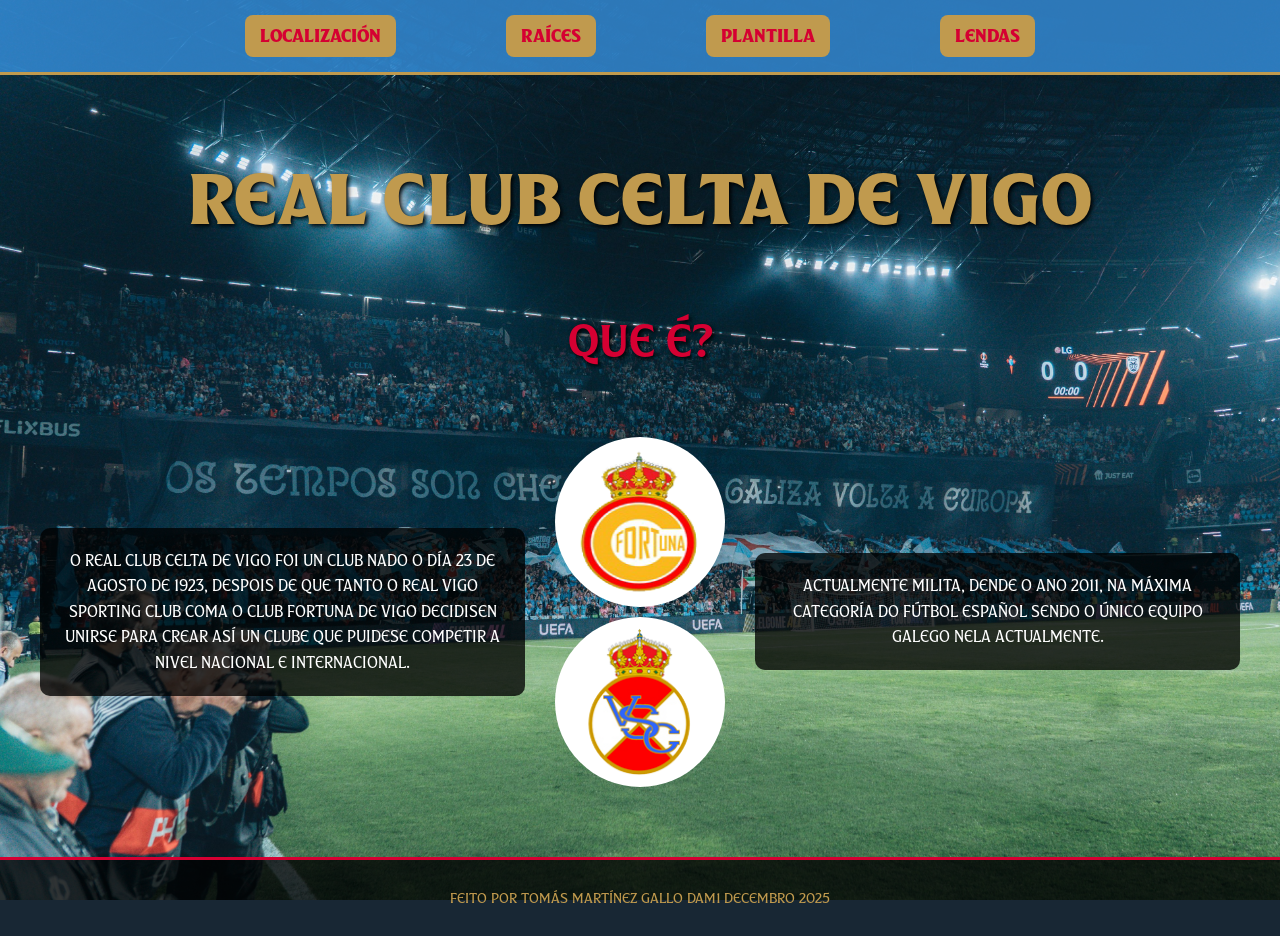
<file: index.html>
<!DOCTYPE html>
<html>

<head>
    <meta charset="utf-8">
    <meta name="viewport" content="width=device-width, initial-scale=1.0">
    <title>RC Celta</title>
    <link rel="stylesheet" type="text/css" href="Principal.css">
    <link rel="icon" type="img/vnd.microsoft.icon" href="./img/favicon.jpg">
</head>

<body>
    <header class="header">
        <nav class="nav-menu">
            <a href="./html/Localización.html">Localización</a>
            <a href="./html/Raíces.html">Raíces</a>
            <a href="./html/Plantilla.html">Plantilla</a>
            <a href="./html/Lendas.html">Lendas</a>
        </nav>
    </header>
    <main class="main-content">

        <h1 class="h1">Real Club Celta de Vigo</h1>
        <h2 class="h2">Que é?</h2>
        <div class="grid-layout">

            <p class="text-block-1">O Real Club Celta de Vigo foi un club nado o día 23 de agosto de 1923,
                despois de que tanto o Real
                Vigo Sporting
                Club coma o Club Fortuna de Vigo decidisen unirse para crear así un clube que puidese competir a nivel
                nacional
                e internacional.</p>

            <div class="image-stack">
                <img id="RCFV" src="./img/RCFV.png" alt="Escudo del Real Club Fortuna de Vigo" class="club-image">
                <img id="RVSC" src="./img/RVSC.png" alt="Escudo del Real Vigo Sporting Club" class="club-image">
            </div>

            <p class="text-block-2">Actualmente milita, dende o ano 2011, na máxima categoría do fútbol español sendo o
                único
                equipo
                galego nela
                actualmente.</p>
        </div>
    </main>
    <footer class="footer">
        <p>Feito por Tomás Martínez Gallo DAM1 Decembro 2025</p>
    </footer>
</body>

</html>
</file>
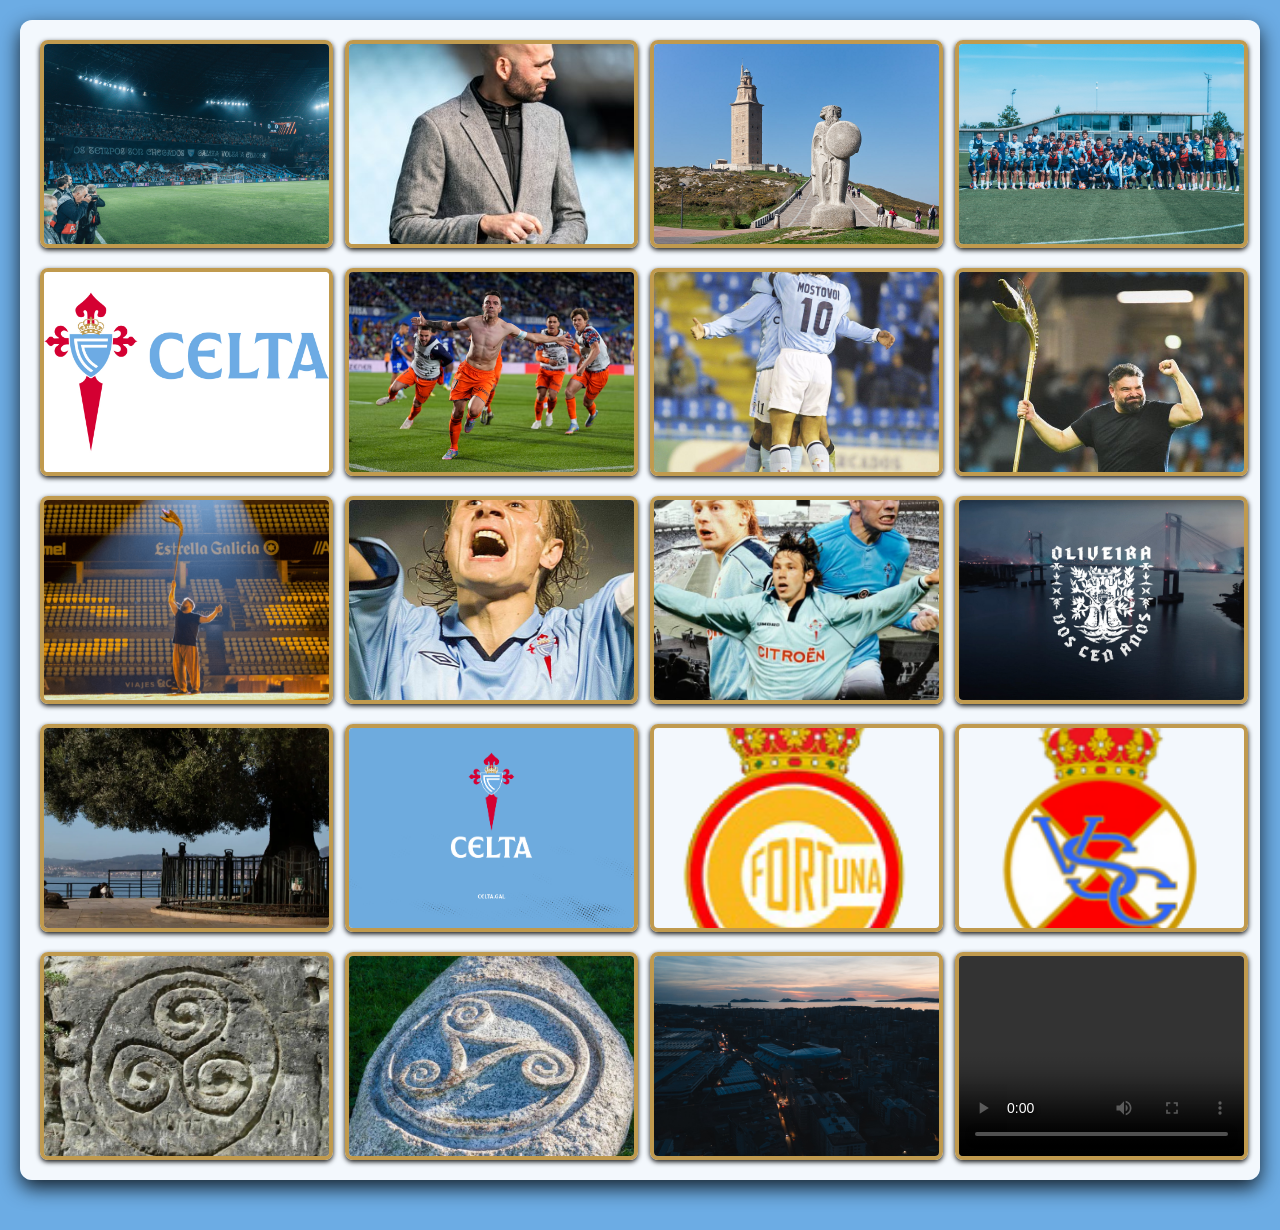
<file: html/Imagenes.html>
<!DOCTYPE html>
<html>

<head>
    <meta charset="utf-8">
    <meta name="viewport" content="width=device-width, initial-scale=1.0">
    <title>Galería</title>
    <style>
        /*En 67% de la página de google se ve perfecto, lo importante es el html principal 👍 */
        body {
            font-family: sans-serif;
            background-color: #6CACE4;
            margin: 0;
            padding: 20px 0;
            min-height: 100vh;
        }

        .titulo {
            text-align: center;
            color: #D50032;
            margin-bottom: 30px;
            font-size: 2.5em;
            text-shadow: 2px 2px 4px #000000eb;
        }

        .galeria {
            display: grid;
            grid-template-columns: repeat(auto-fit, minmax(250px, 1fr));
            gap: 20px;
            width: 100%;
            max-width: 1200px;
            margin: 0 auto;
            padding: 20px;
            background-color: #FFFFFFeb;
            border-radius: 12px;
            box-shadow: 0 8px 20px #000000ce;
        }

        .galeria img,
        .galeria video {
            width: 100%;
            height: 200px;
            object-fit: cover;
            border-radius: 8px;
            border: 4px solid #C09A4E;
            box-shadow: 0 2px 5px #000000eb;
            transition: transform 0.3s ease, box-shadow 0.3s ease, border-color 0.3s ease;
            display: block;
            cursor: pointer;
        }

        .galeria img:hover,
        .galeria video:hover {
            transform: scale(1.03);
            box-shadow: 0 10px 20px #000000b8;
            border-color: #D50032;
        }

        @media (max-width: 600px) {
            .galeria {
                grid-template-columns: 1fr;
                padding: 10px;
                gap: 15px;
            }

            .galeria img,
            .galeria video {
                height: 180px;
            }
        }
    </style>
</head>

<body class="titulo">
    <div class="galeria">
        <img src="../img/balaidos.jfif">
        <img src="../img/botella.jfif">
        <img src="../img/breogan.jpg">
        <img src="../img/equipo.jfif">
        <img src="../img/favicon.jpg">
        <img src="../img/goat.png">
        <img src="../img/idolo.jfif">
        <img src="../img/karnyx.jfif">
        <img src="../img/karnyx.png">
        <img src="../img/karpin.jfif">
        <img src="../img/lendas.avif">
        <img src="../img/oliveira.jpg">
        <img src="../img/oliveira.webp">
        <img src="../img/RCCV.png">
        <img src="../img/RCFV.png">
        <img src="../img/RVSC.png">
        <img src="../img/trisquel.jpg">
        <img src="../img/trisquel.webp">
        <img src="../img/vigo.jfif">
        <video src="../img/pequenoDeus.mp4" controls>
    </div>
</body>

</html>
</file>
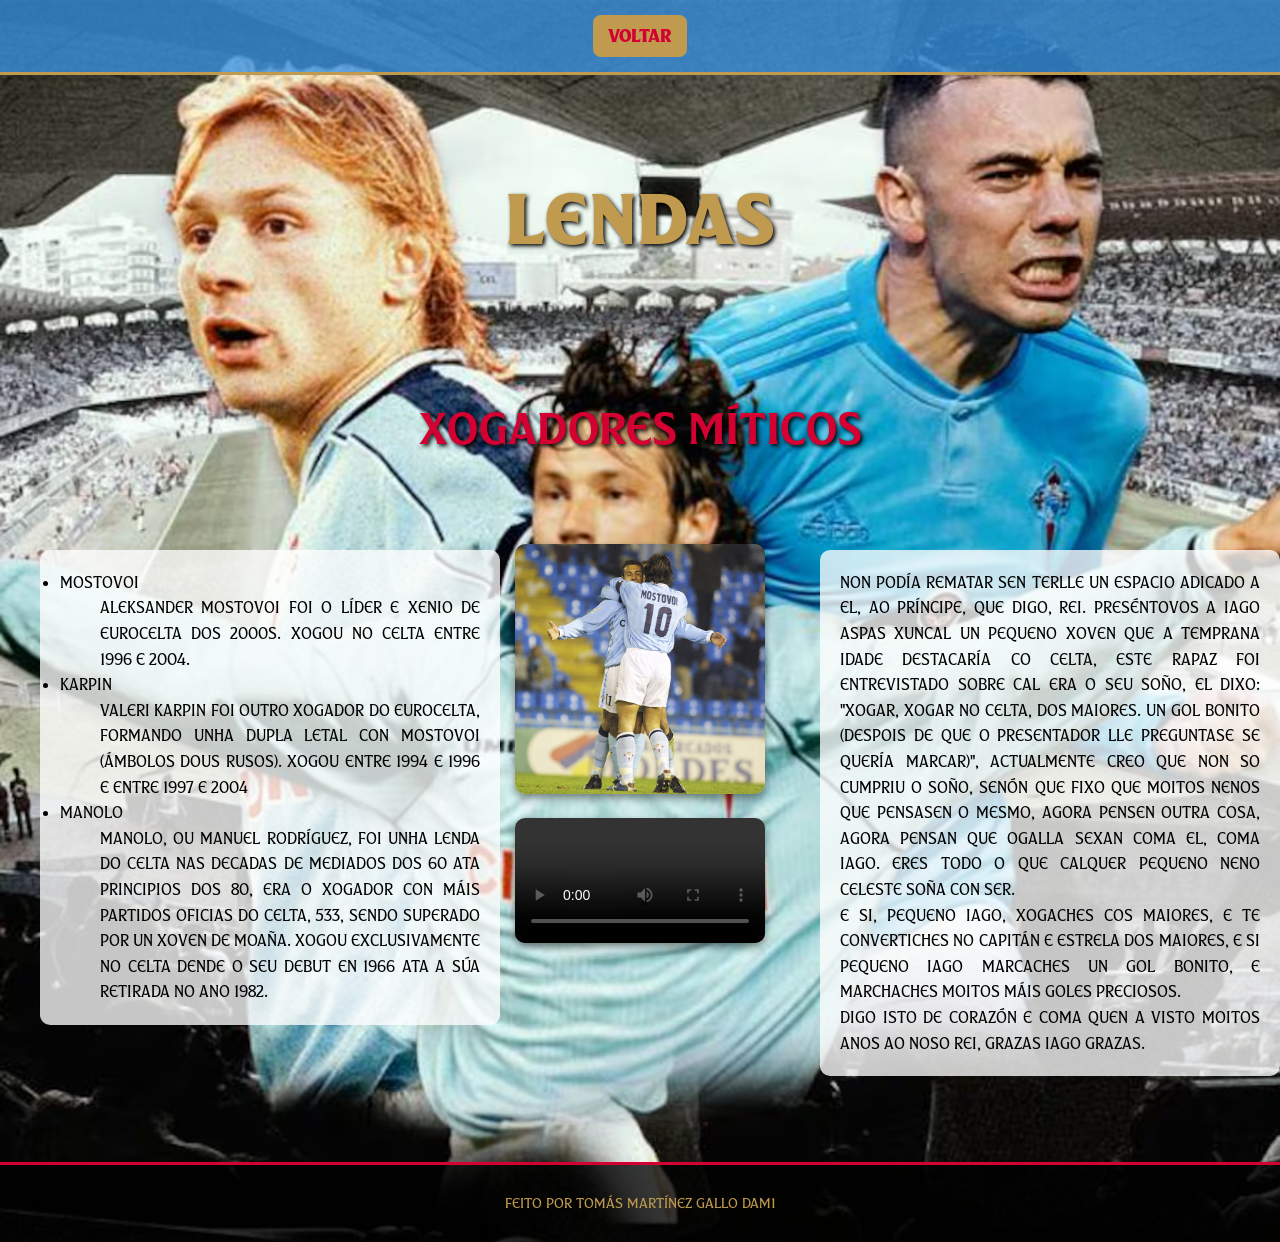
<file: html/Lendas.html>
<!DOCTYPE html>
<html>

<head>
    <meta charset="utf-8">
    <meta name="viewport" content="width=device-width, initial-scale=1.0">
    <title>Lendas</title>
    <link rel="stylesheet" type="text/css" href="../css/Theme.css">
    <link rel="icon" type="img/vnd.microsoft.icon" href="../img/favicon.jpg">
</head>

<body class="fondo-Lendas">
    <header class="header">
        <nav class="nav-menu"><a href="../index.html">Voltar</a></nav>
    </header>
    <main>

        <div class="parent">
            <div class="div1">
                <h1 class="h1">Lendas</h1>
            </div>

            <div class="div2">
                <h2 class="h2">Xogadores míticos</h2>
            </div>

            <div class="div3">
                <ul>
                    <li>Mostovoi</li>
                    <ol>
                        <li>Aleksander Mostovoi foi o líder e xenio de EuroCelta dos 2000s. Xogou no celta entre 1996 e
                            2004.</li>
                    </ol>
                    <li>Karpin</li>
                    <ol>
                        <li>Valeri Karpin foi outro xogador do EuroCelta, formando unha dupla letal con Mostovoi
                            (ámbolos dous rusos). Xogou entre 1994 e 1996 e entre 1997 e 2004</li>
                    </ol>
                    <li>Manolo</li>
                    <ol>
                        <li>Manolo, ou Manuel Rodríguez, foi unha lenda do celta nas decadas de mediados dos 60 ata
                            principios dos 80, era o xogador con máis partidos oficias do Celta, 533, sendo superado por
                            un xoven de Moaña. Xogou exclusivamente no Celta dende o seu debut en 1966 ata a súa
                            retirada no ano 1982.</li>
                    </ol>
                </ul>
            </div>

            <div class="div4">
                <p class="text-block-2">Non podía rematar sen terlle un espacio adicado a el, ao Príncipe, que digo,
                    REI.
                    Preséntovos a Iago Aspas Xuncal un pequeno xoven que a temprana idade destacaría co Celta, este
                    rapaz foi
                    entrevistado sobre cal era o seu soño, el dixo: "Xogar, xogar no Celta, dos maiores. Un gol bonito
                    (despois de que o presentador lle preguntase se quería marcar)", actualmente creo que non so cumpriu
                    o soño, senón que fixo que moitos nenos que pensasen o mesmo, agora pensen outra cosa, agora pensan
                    que ogalla
                    sexan coma el, coma Iago. Eres todo o que calquer pequeno neno celeste soña con ser. <br> E si,
                    pequeno
                    Iago, xogaches
                    cos maiores, e te convertiches no capitán e estrela dos maiores, e si pequeno Iago marcaches un gol
                    bonito, e marchaches moitos máis goles preciosos. <br> Digo isto de corazón e coma quen a visto
                    moitos
                    anos ao noso Rei, GRAZAS
                    IAGO GRAZAS.</p>
            </div>
            <div class="image-stack">
                <div class="div5"><img src="../img/idolo.jfif" alt="IDOLO"></div>
                <div class="div6"><video src="../img/pequenoDeus.mp4" alt="Iago Aspas Juncal" controls></video></div>
            </div>
    </main>
    <footer class="footer">
        <p>Feito por Tomás Martínez Gallo DAM1</p>
    </footer>
</body>

</html>
</file>
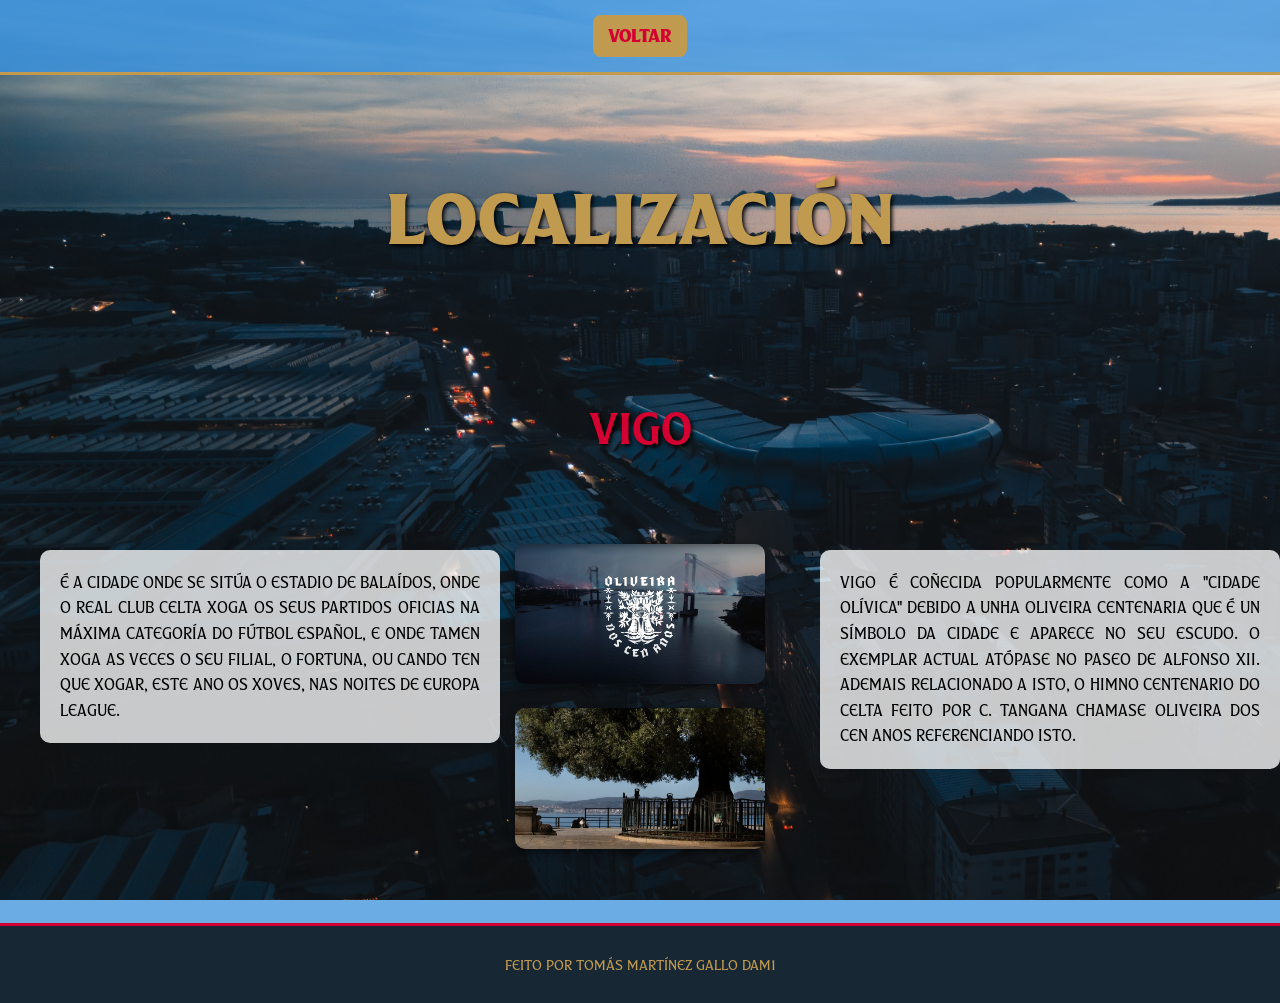
<file: html/Localización.html>
<!DOCTYPE html>
<html>

<head>
    <meta charset="utf-8">
    <meta name="viewport" content="width=device-width, initial-scale=1.0">
    <title>Localización</title>
    <link rel="stylesheet" type="text/css" href="../css/Theme.css">
    <link rel="icon" type="img/vnd.microsoft.icon" href="../img/favicon.jpg">
</head>

<body class="fondo-Localización">
    <header class="header">
        <nav class="nav-menu"><a href="../index.html">Voltar</a></nav>
    </header>
    <main>

        <div class="parent">
            <div class="div1">
                <h1 class="h1">Localización</h1>
            </div>

            <div class="div2">
                <h2 class="h2">Vigo</h2>
            </div>

            <div class="div3">
                <p class="text-block-1">É a cidade onde se sitúa o estadio de Balaídos, onde o Real Club Celta xoga os
                    seus
                    partidos oficias na máxima categoría do fútbol español, e onde tamen xoga as veces o seu filial, o
                    Fortuna,
                    ou cando ten que xogar, este ano os xoves, nas noites de Europa League.</p>
            </div>

            <div class="div4">
                <p class="text-block-2">Vigo é coñecida popularmente como a "Cidade Olívica" debido a unha oliveira
                    centenaria que é un símbolo da cidade e aparece no seu escudo. O exemplar actual atópase no Paseo de
                    Alfonso XII. Ademais relacionado a isto, o himno centenario do Celta feito por C. Tangana chamase
                    Oliveira dos Cen anos referenciando isto.</p>
            </div>
            <div class="image-stack">
                <div class="div5"><img src="../img/oliveira.jpg" alt="Oliveira dos cen anos"></div>
                <div class="div6"><img src="../img/oliveira.webp" alt="Oliveira Alfonso XII"></div>
            </div>
    </main>
    <footer class="footer">
        <p>Feito por Tomás Martínez Gallo DAM1</p>
    </footer>
</body>

</html>
</file>
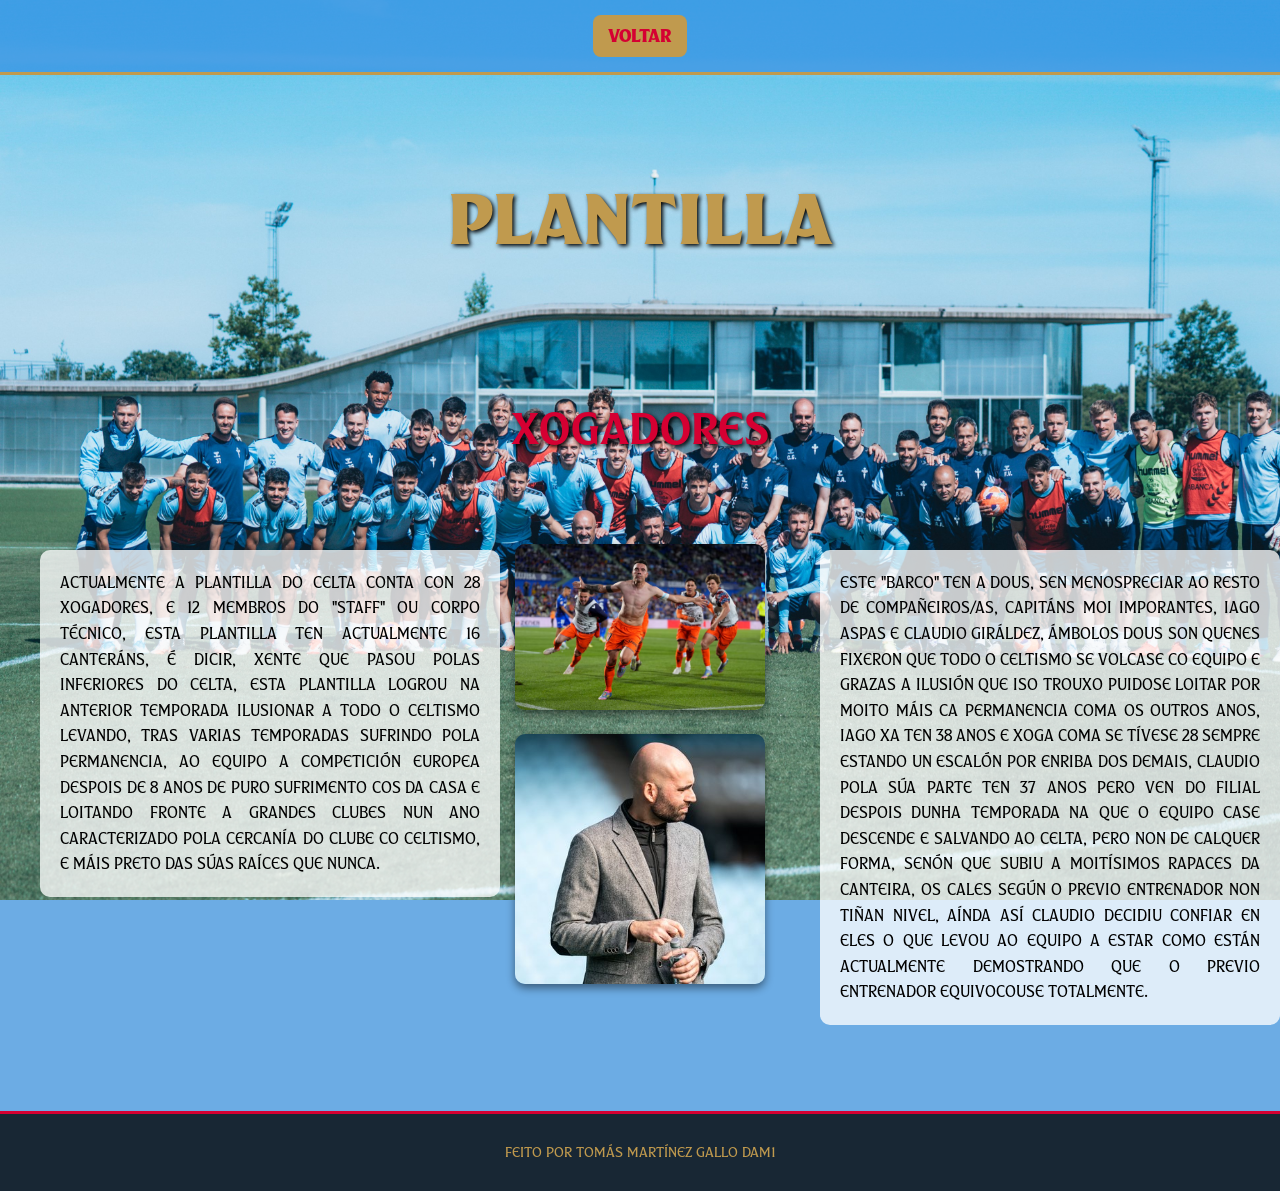
<file: html/Plantilla.html>
<!DOCTYPE html>
<html>

<head>
    <meta charset="utf-8">
    <meta name="viewport" content="width=device-width, initial-scale=1.0">
    <title>Plantilla</title>
    <link rel="stylesheet" type="text/css" href="../css/Theme.css">
    <link rel="icon" type="img/vnd.microsoft.icon" href="../img/favicon.jpg">
</head>

<body class="fondo-Plantilla">
    <header class="header">
        <nav class="nav-menu"><a href="../index.html">Voltar</a></nav>
    </header>
    <main>

        <div class="parent">
            <div class="div1">
                <h1 class="h1">Plantilla</h1>
            </div>

            <div class="div2">
                <h2 class="h2">Xogadores</h2>
            </div>

            <div class="div3">
                <p class="text-block-1">Actualmente a plantilla do celta conta con 28 xogadores, e 12 membros do "Staff"
                    ou Corpo Técnico, esta plantilla ten actualmente 16 canteráns, é dicir, xente que pasou polas
                    inferiores do celta, esta plantilla logrou na anterior temporada ilusionar a todo o celtismo
                    levando, tras varias temporadas sufrindo pola permanencia, ao equipo a competición europea despois
                    de 8 anos de puro sufrimento cos da casa e loitando fronte a grandes clubes nun ano caracterizado
                    pola cercanía do clube co celtismo, e máis preto das súas raíces que nunca.</p>
            </div>

            <div class="div4">
                <p class="text-block-2">Este "barco" ten a dous, sen menospreciar ao resto de compañeiros/as, capitáns
                    moi imporantes, Iago Aspas e Claudio Giráldez, ámbolos dous son quenes fixeron que todo o celtismo
                    se volcase co equipo e grazas a ilusión que iso trouxo puidose loitar por moito máis ca permanencia
                    coma os outros anos, Iago xa ten 38 anos e xoga coma se tívese 28 sempre estando un escalón por
                    enriba dos demais, Claudio pola súa parte ten 37 anos pero ven do filial despois dunha temporada na
                    que o equipo case descende e salvando ao celta, pero non de calquer forma, senón que subiu a
                    moitísimos rapaces da canteira, os cales según o previo entrenador non tiñan nivel, aínda así
                    Claudio
                    decidiu confiar en eles o que levou ao equipo a estar como están actualmente demostrando que o
                    previo entrenador equivocouse totalmente.</p>
            </div>
            <div class="image-stack">
                <div class="div5"><img src="../img/goat.png" alt="DIOS"></div>
                <div class="div6"><img src="../img/botella.jfif" alt="botella"></div>
            </div>
    </main>
    <footer class="footer">
        <p>Feito por Tomás Martínez Gallo DAM1</p>
    </footer>
</body>

</html>
</file>
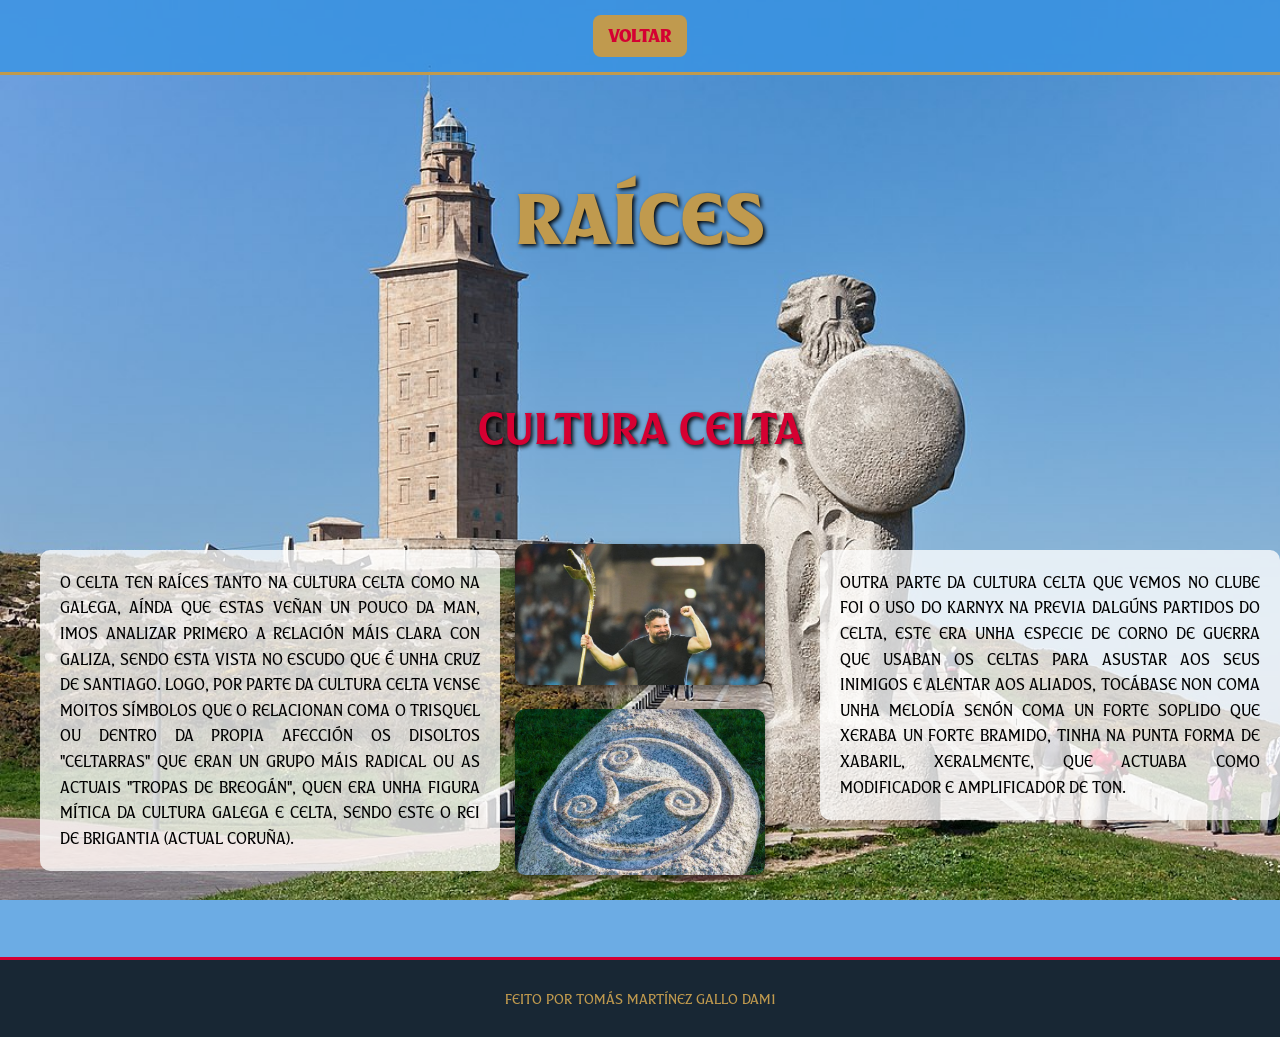
<file: html/Raíces.html>
<!DOCTYPE html>
<html>

<head>
    <meta charset="utf-8">
    <meta name="viewport" content="width=device-width, initial-scale=1.0">
    <title>Raíces</title>
    <link rel="stylesheet" type="text/css" href="../css/Theme.css">
    <link rel="icon" type="img/vnd.microsoft.icon" href="../img/favicon.jpg">

</head>

<body class="fondo-Raíces">
    <header class="header">
        <nav class="nav-menu"><a href="../index.html">Voltar</a></nav>
    </header>
    <main>

        <div class="parent">
            <div class="div1">
                <h1 class="h1">Raíces</h1>
            </div>

            <div class="div2">
                <h2 class="h2">Cultura celta</h2>
            </div>

            <div class="div3">
                <p class="text-block-1">O Celta ten raíces tanto na cultura celta como na galega, aínda que estas veñan
                    un pouco da man, imos analizar primero a relación máis clara con Galiza, sendo esta vista no escudo
                    que é unha cruz de Santiago. Logo, por parte da cultura celta vense moitos símbolos que o relacionan
                    coma o trisquel ou dentro da propia afección os disoltos "Celtarras" que eran un grupo máis radical
                    ou as actuais "Tropas de Breogán", quen era unha figura mítica da cultura galega e celta, sendo este
                    o
                    rei de Brigantia (actual Coruña).</p>
            </div>

            <div class="div4">
                <p class="text-block-2">Outra parte da cultura celta que vemos no clube foi o uso do Karnyx na previa
                    dalgúns partidos do Celta, este era unha especie de corno de guerra que usaban os celtas para
                    asustar aos seus inimigos e alentar aos aliados, tocábase non coma unha melodía senón coma un forte
                    soplido que xeraba un forte bramido, tinha na punta forma de xabaril, xeralmente, que actuaba como
                    modificador e amplificador de ton.</p>
            </div>
            <div class="image-stack">
                <div class="div5"><img src="../img/karnyx.jfif" alt="Breogan"></div>
                <div class="div6"><img src="../img/trisquel.webp" alt="Karnyx"></div>
            </div>
    </main>
    <footer class="footer">
        <p>Feito por Tomás Martínez Gallo DAM1</p>
    </footer>
</body>

</html>
</file>
<file: Principal.css>
@media(max-width:768px) {
    .grid-layout {
        grid-template-columns: 1fr;
        width: 100%;
        height: 100%;
    }
    .text-block-1, .text-block-2{
        font-size: 0.7em;
    }

}

body {
    background: url(./img/balaidos.jfif );
    background-color: #6CACE4;
    background-attachment: fixed;
    background-repeat: no-repeat;
    background-size: cover;
    font-family: "Sempre Celta", "Inter", sans-serif;
    min-height: 100vh;
    padding: 0;
    margin: 0;
    display: flex;
    flex-direction: column;
}

.header {
    background-color: #3894e4c5;
    padding: 15px 20px;
    border-bottom: 3px solid #C09A4E;
}

.nav-menu {
    display: flex;
    justify-content: space-around;
    max-width: 900px;
    margin: 0 auto;
}

.nav-menu a {
    color: #D50032;
    text-decoration: none;
    font-weight: 700;
    font-size: 1.1em;
    padding: 10px 15px;
    border-radius: 8px;
    transition: 0.3s, color 0.3s;
    background-color: #C09A4E;
}

.nav-menu a:hover {
    background-color: #D50032;
    color: #FFFFFF;
}

.main-content {
    flex-grow: 1;
    padding: 20px;
    max-width: 1200px;
    margin: 0 auto;
}

.h1,
.h2 {
    text-align: center;
    padding: 10px 0;
    text-shadow: 2px 2px 4px #000000;
}

.h1 {
    color: #C09A4E;
    font-weight: 700;
    font-size: 4.5em;
}

.h2 {
    color: #D50032;
    font-weight: 600;
    font-size: 2.8em;
}

.grid-layout {
    display: grid;
    grid-template-columns: 1fr auto 1fr;
    align-items: start;
    gap: 30px;
    padding-top: 20px;
}

.text-block-1,
.text-block-2 {
    background-color: #000000c5;
    padding: 20px;
    border-radius: 10px;
    color: #FFFFFF;
    font-weight: 400;
    line-height: 1.6;
    height: auto;
    justify-self: center;
    width: auto;
    text-align: center;
    margin: auto;
    justify-items: stretch;
}

.image-stack {
    display: flex;
    flex-direction: column;
    gap: 10px;
    align-items: center;
}

.club-image {
    width: 150px;
    height: 150px;
    object-fit: fill;
    background-color: #FFFFFF;
    padding: 10px;
    border-radius: 50%;
    box-shadow: #ffffff59;
}

.footer {
    margin-top: 50px;
    padding: 15px 20px;
    background-color: #000000c5;
    color: #C09A4E;
    text-align: center;
    font-size: 0.9em;
    border-top: 3px solid #D50032;
}




/*Zona de las fuentes*/
@font-face {
    font-family: "Sempre Celta";
    src: url(./fonts/Sempre_Celta/SempreCelta-400-Regular.woff);
    font-weight: 400;
    font-style: normal;
    font-display: swap;
}

@font-face {
    font-family: "Sempre Celta";
    src: url(./fonts/Sempre_Celta/SempreCelta-600-Semibold.woff);
    font-weight: 600;
    font-style: normal;
    font-display: swap;
}

@font-face {
    font-family: "Sempre Celta";
    src: url(./fonts/Sempre_Celta/SempreCelta-700-Bold.woff);
    font-weight: 700;
    font-style: normal;
    font-display: swap;
}

@font-face {
    font-family: "Inter";
    src: url(./fonts/Inter/Inter-Light.woff);
    font-weight: 300;
    font-style: normal;
    font-display: swap;
}

@font-face {
    font-family: "Inter";
    src: url(./fonts/Inter/Inter-Regular.woff);
    font-weight: 400;
    font-style: normal;
    font-display: swap;
}

@font-face {
    font-family: "Inter";
    src: url(./fonts/Inter/Inter-Regular.woff2);
    font-weight: 400;
    font-style: normal;
    font-display: swap;
}

@font-face {
    font-family: "Inter";
    src: url(./fonts/Inter/Inter-Bold.woff);
    font-weight: 700;
    font-style: normal;
    font-display: swap;
}

@font-face {
    font-family: "Inter";
    src: url(./fonts/Inter/Inter-Bold.woff2);
    font-weight: 700;
    font-style: normal;
    font-display: swap;
}

@font-face {
    font-family: "Inter";
    src: url(./fonts/Inter/Inter-ExtraBold.woff);
    font-weight: 900;
    font-style: normal;
    font-display: swap;
}

@font-face {
    font-family: "Inter";
    src: url(./fonts/Inter/Inter-ExtraBold.woff2);
    font-weight: 900;
    font-style: normal;
    font-display: swap;
}
</file>
<file: css/Theme.css>
body {
    background-color: #6CACE4;
    background-attachment: fixed;
    background-repeat: no-repeat;
    background-size: cover;
    font-family: "Sempre Celta", "Inter", sans-serif;
    min-height: 100vh;
    padding: 0;
    margin: 0;
    display: flex;
    flex-direction: column;
}

.fondo-Raíces {
    background-image: url(../img/breogan.jpg);
}

.fondo-Localización {
    background-image: url(../img/vigo.jfif);
}

.fondo-Plantilla {
    background-image: url(../img/equipo.jfif);
}

.fondo-Lendas {
    background-image: url(../img/lendas.avif);
}

.header {
    background-color: #3894e4c5;
    padding: 15px 20px;
    border-bottom: 3px solid #C09A4E;
}

.nav-menu {
    display: flex;
    justify-content: space-around;
    max-width: 1200px;
    margin: 0 auto;
}

.nav-menu a {
    color: #D50032;
    text-decoration: none;
    font-weight: 700;
    font-size: 1.1em;
    padding: 10px 15px;
    border-radius: 8px;
    transition: background-color 0.3s, color 0.3s;
    background-color: #C09A4E;
}

.nav-menu a:hover {
    background-color: #D50032;
    color: #FFFFFF;
}

main {
    flex-grow: 1;
    padding: 20px;
    max-width: 1200px;
    margin: 0 auto;
    width: 100%;
    display: flex;
    align-items: center;
    justify-content: center;
}

.parent {
    display: grid;
    width: 100%;
    gap: 30px;
    padding-top: 20px;
    grid-template-columns: 1fr 300px 1fr;
    grid-template-areas:
        "title title title"
        "subtitle subtitle subtitle"
        "content-text1 content-images content-text2";
    align-items: start;
}

.div1 {
    grid-area: title;
    text-align: center;
}

.div2 {
    grid-area: subtitle;
    text-align: center;
}


.div3 {
    grid-area: content-text1;
}

.div4 {
    grid-area: content-text2;
}

.div5 img,
.div6 img,
.div6 video {
    width: 100%;
    max-width: 250px;
    height: auto;
    border-radius: 10px;
    box-shadow: 0 4px 8px #00000076;
}


.image-stack {
    grid-area: content-images;
    display: flex;
    flex-direction: column;
    gap: 20px;
    align-items: center;
    justify-content: center;
    padding-top: 10px;
}

.h1,
.h2 {
    text-align: center;
    padding: 10px 0;
    text-shadow: 2px 2px 4px #000000;
}

.h1 {
    color: #C09A4E;
    font-weight: 700;
    font-size: 4.5em;
}

.h2 {
    color: #D50032;
    font-weight: 600;
    font-size: 2.8em;
}

.text-block-1,
.text-block-2,
ul {
    background-color: #FFFFFFc5;
    padding: 20px;
    border-radius: 10px;
    color: #000000;
    font-weight: 400;
    line-height: 1.6;
    text-align: justify;
    display: block;
    width: 100%;
}
ol{
    list-style-type: none;
}

.footer {
    margin-top: 50px;
    padding: 15px 20px;
    background-color: #000000c5;
    color: #C09A4E;
    text-align: center;
    font-size: 0.9em;
    border-top: 3px solid #D50032;
}

@media (max-width: 900px) {

    .h1 {
        font-size: 2.5em;
    }

    .h2 {
        font-size: 1.5em;
    }

    .parent {
        grid-template-columns: 1fr;
        grid-template-areas:
            "title"
            "subtitle"
            "content-text1"
            "content-images"
            "content-text2";
        gap: 20px;
    }

    .div5 img,
    .div6 img {
        width: 100%;
        max-width: 250px;
    }

    .nav-menu {
        flex-wrap: wrap;
        justify-content: center;
    }

    .text-block-1,
    .text-block-2 {
        text-align: left;
        padding: 20px;
    }
}






@font-face {
    font-family: "Sempre Celta";
    src: url(..//fonts/Sempre_Celta/SempreCelta-400-Regular.woff);
    font-weight: 400;
    font-style: normal;
    font-display: swap;
}

@font-face {
    font-family: "Sempre Celta";
    src: url(../fonts/Sempre_Celta/SempreCelta-600-Semibold.woff);
    font-weight: 600;
    font-style: normal;
    font-display: swap;
}

@font-face {
    font-family: "Sempre Celta";
    src: url(../fonts/Sempre_Celta/SempreCelta-700-Bold.woff);
    font-weight: 700;
    font-style: normal;
    font-display: swap;
}

@font-face {
    font-family: "Inter";
    src: url(../fonts/Inter/Inter-Light.woff);
    font-weight: 300;
    font-style: normal;
    font-display: swap;
}

@font-face {
    font-family: "Inter";
    src: url(../fonts/Inter/Inter-Regular.woff);
    font-weight: 400;
    font-style: normal;
    font-display: swap;
}

@font-face {
    font-family: "Inter";
    src: url(../fonts/Inter/Inter-Regular.woff2);
    font-weight: 400;
    font-style: normal;
    font-display: swap;
}

@font-face {
    font-family: "Inter";
    src: url(../fonts/Inter/Inter-Bold.woff);
    font-weight: 700;
    font-style: normal;
    font-display: swap;
}

@font-face {
    font-family: "Inter";
    src: url(../fonts/Inter/Inter-Bold.woff2);
    font-weight: 700;
    font-style: normal;
    font-display: swap;
}

@font-face {
    font-family: "Inter";
    src: url(../fonts/Inter/Inter-ExtraBold.woff);
    font-weight: 900;
    font-style: normal;
    font-display: swap;
}

@font-face {
    font-family: "Inter";
    src: url(../fonts/Inter/Inter-ExtraBold.woff2);
    font-weight: 900;
    font-style: normal;
    font-display: swap;
}
</file>
